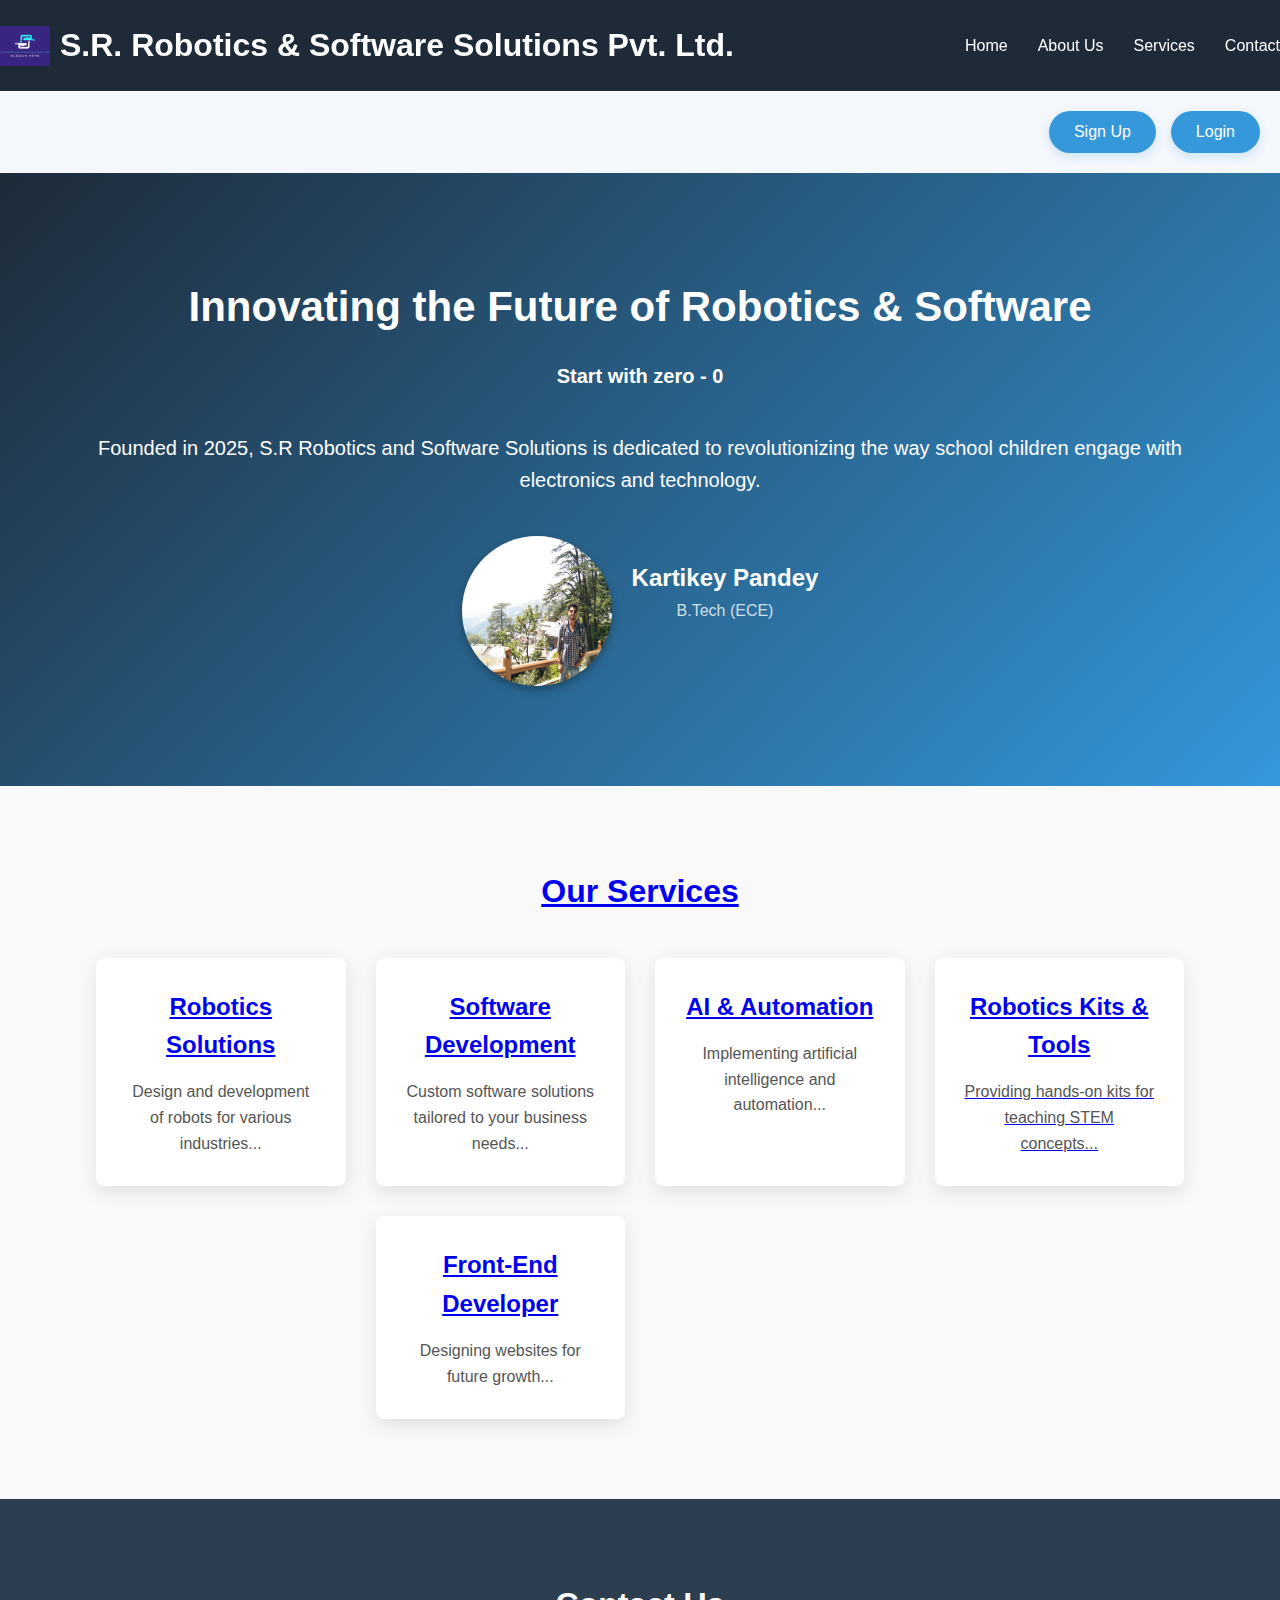
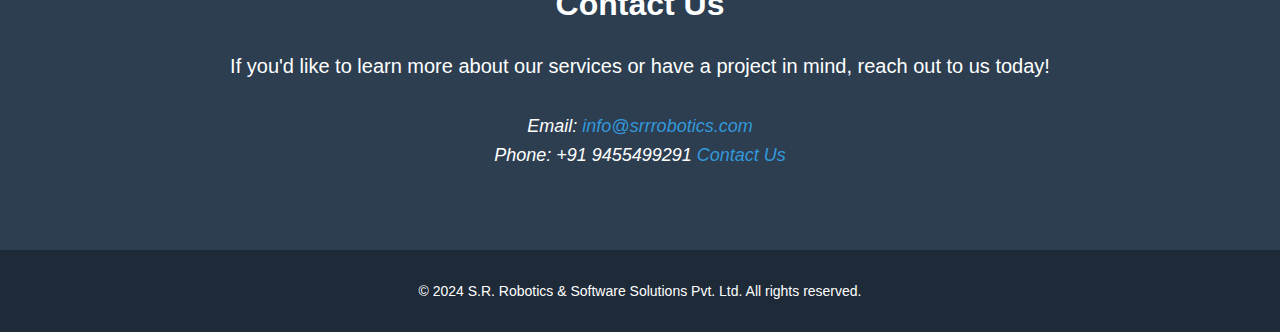
<file: index.html>
<!DOCTYPE html>
<html lang="en">
<head>
    <meta charset="UTF-8">
    <meta name="viewport" content="width=device-width, initial-scale=1.0">
    <meta http-equiv="X-UA-Compatible" content="ie=edge">
    <title>S.R. Robotics and Software Solutions Pvt. Ltd.</title>
    <link rel="stylesheet" href="style.css">
    <link rel="stylesheet" href="https://cdnjs.cloudflare.com/ajax/libs/font-awesome/5.15.4/css/all.min.css">
</head>
<body>
    <!-- Navigation Bar -->
    <header>
        <div class="navbar">
            <div class="logo-container">
                <img src="logo.png" alt="S.R. Robotics Logo" class="logo">
                <h1>S.R. Robotics & Software Solutions Pvt. Ltd.</h1>
            </div>
            <nav>
                <ul class="nav-list">
                    <li><a href="#home" class="nav-link">Home</a></li>
                    <li><a href="#about" class="nav-link">About Us</a></li>
                    <li><a href="#services" class="nav-link">Services</a></li>
                    <li><a href="#contact"  class="nav-link">Contact</a></li>
                </ul>
            </nav>
        </div>
    </header>

    <!-- Signup and Login Buttons -->
    <div class="auth-buttons">
        <a href="signup page.html" target="_blank">
            <button id="signup-btn" class="auth-btn">Sign Up</button>
        </a>
        <a href="login.html" target="_blank">
            <button id="login-btn" class="auth-btn">Login</button>
        </a>
    </div>

    <!-- Home Section -->
    <section id="home" class="home">
        <div class="container">
            <h2>Innovating the Future of Robotics & Software</h2>
            <p><strong>Start with zero - 0</strong></p>
            <p>Founded in 2025, S.R Robotics and Software Solutions is dedicated to revolutionizing the way school children engage with electronics and technology.</p>
            <div class="founder-info">
                <img src="IMG_20220408_132603.jpg" alt="Founder" class="founder-img" width="150">
                <div>
                    <h3>Kartikey Pandey</h3>
                    <p>B.Tech (ECE)</p>
                </div>
            </div>
        </div>
    </section>

    <!-- Services Section -->
    <section id="services" class="services">
        <div class="container">
            <h2><a href="Our Services.html" target="_blank">Our Services</a></h2>
            <div class="service-grid">
                <div class="service">
                    <h3><a href="Our Services.html" target="_blank">Robotics Solutions</a></h3>
                    <p>Design and development of robots for various industries...</p>
                </div>
                <div class="service">
                    <h3><a href="Our Services.html" target="_blank">Software Development</a></h3>
                    <p>Custom software solutions tailored to your business needs...</p>
                </div>
                <div class="service">
                    <h3><a href="Our Services.html" target="_blank">AI & Automation</a></h3>
                    <p>Implementing artificial intelligence and automation...</p>
                </div>
                <div class="service">
                    <h3><a href="Our Services.html" target="_blank">Robotics Kits & Tools</h3>
                    <p>Providing hands-on kits for teaching STEM concepts...</p>
                </div>
                <div class="service">
                    <h3><a href="Our Services.html" target="_blank">Front-End Developer</a></h3>
                    <p>Designing websites for future growth...</p>
                </div>
            </div>
        </div>
    </section>

    <!-- Contact Section -->
    <section id="contact" class="contact">
        <div class="container">
            <h2>Contact Us</h2>
            <p>If you'd like to learn more about our services or have a project in mind, reach out to us today!</p>
            <address>
                Email: <a href="mailto:info@srrrobotics.com">info@srrrobotics.com</a><br>
                Phone: +91 9455499291
                <a href="contact.html">Contact Us</a>
            </address>
        </div>
    </section>

    <!-- Footer Section -->
    <footer>
        <div class="container">
            <p>&copy; 2024 S.R. Robotics & Software Solutions Pvt. Ltd. All rights reserved.</p>
        </div>
    </footer>

    <!-- JavaScript -->
    <script>
        // Smooth Scrolling for Navigation Links
        document.querySelectorAll('.nav-link').forEach(anchor => {
            anchor.addEventListener('click', function (e) {
                e.preventDefault();
                document.querySelector(this.getAttribute('href')).scrollIntoView({
                    behavior: 'smooth'
                });
            });
        });

        // Change active state on navbar based on current section
        window.addEventListener('scroll', () => {
            const sections = document.querySelectorAll('section');
            const navLinks = document.querySelectorAll('.nav-link');
            let currentSection = '';
            sections.forEach(section => {
                const sectionTop = section.offsetTop;
                if (pageYOffset >= sectionTop - 60) {
                    currentSection = section.getAttribute('id');
                }
            });
            navLinks.forEach(link => {
                link.classList.remove('active');
                if (link.getAttribute('href').includes(currentSection)) {
                    link.classList.add('active');
                }
            });
        });

        // Optional: Highlight active navbar link when the user is on a section
        const navLinks = document.querySelectorAll('.nav-link');
        navLinks.forEach(link => {
            link.addEventListener('click', () => {
                navLinks.forEach(nav => nav.classList.remove('active'));
                link.classList.add('active');
            });
        });
    </script>
</body>
</html>
</file>
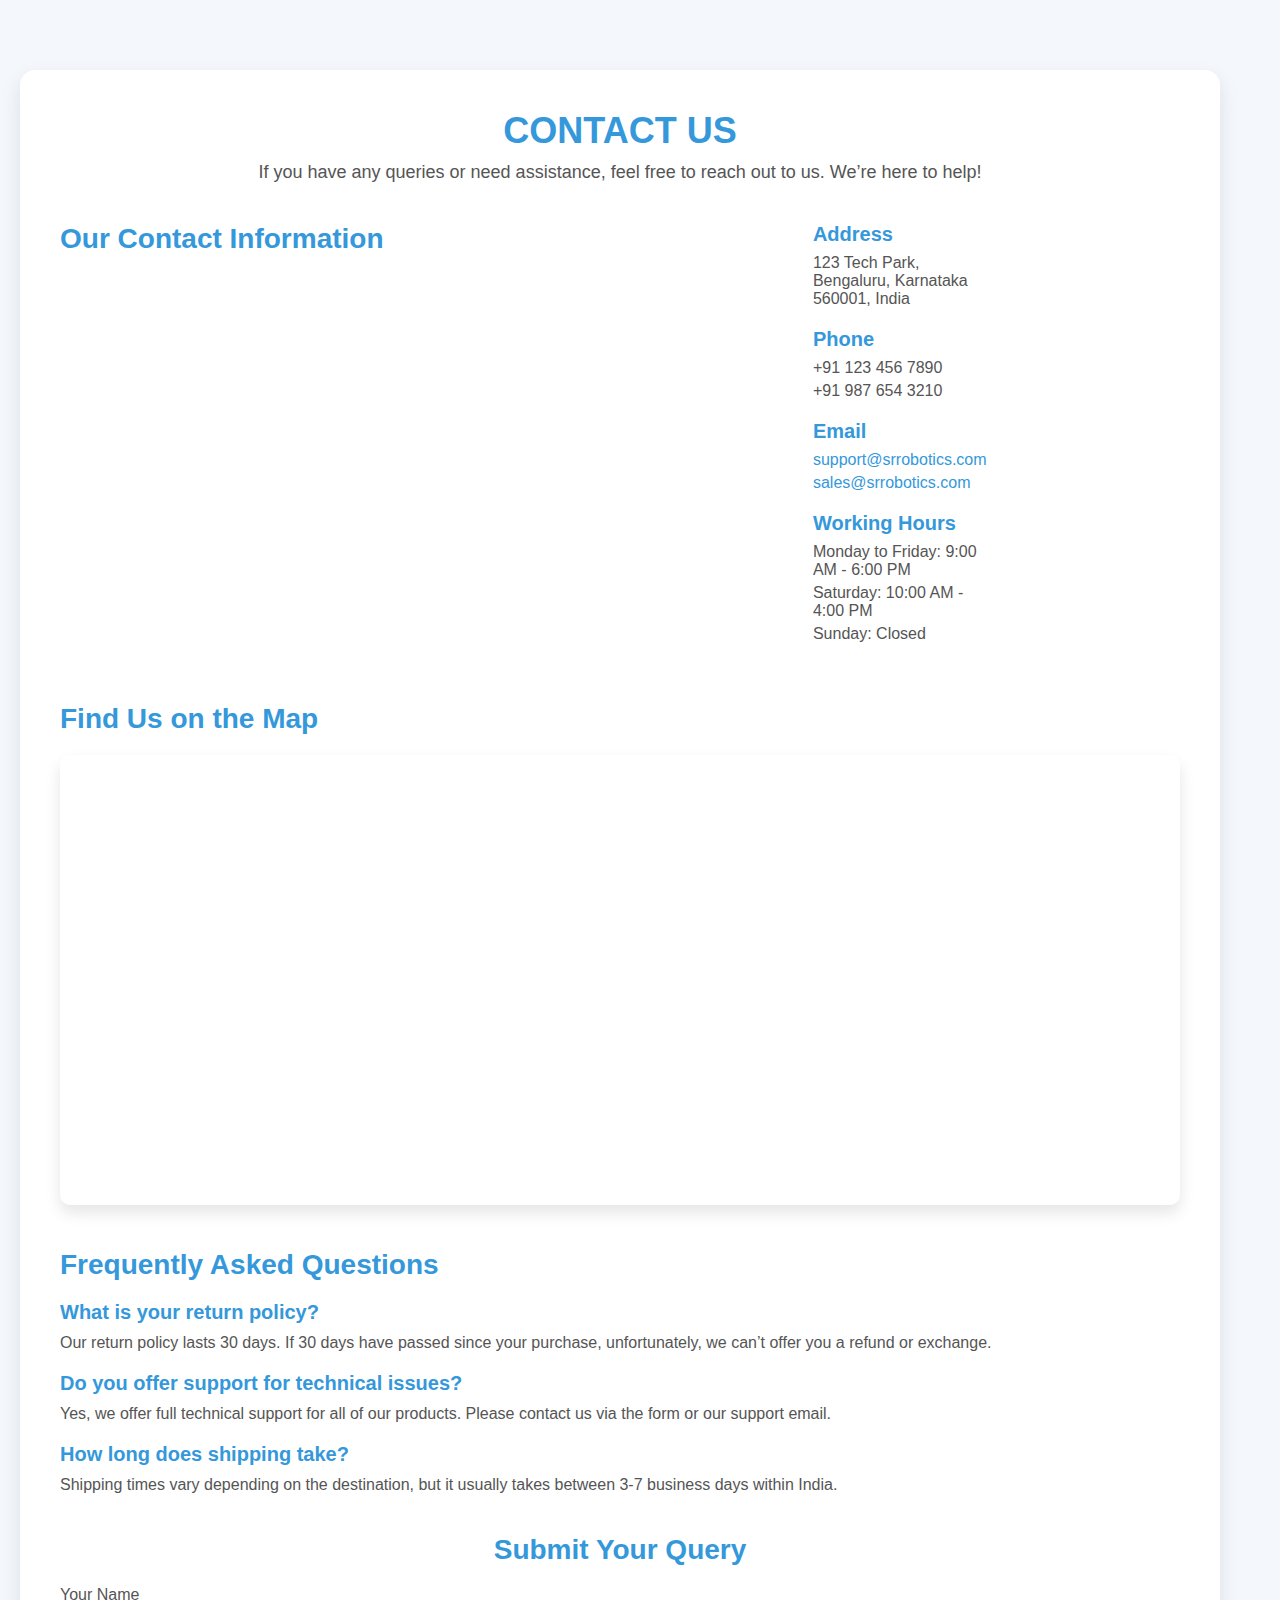
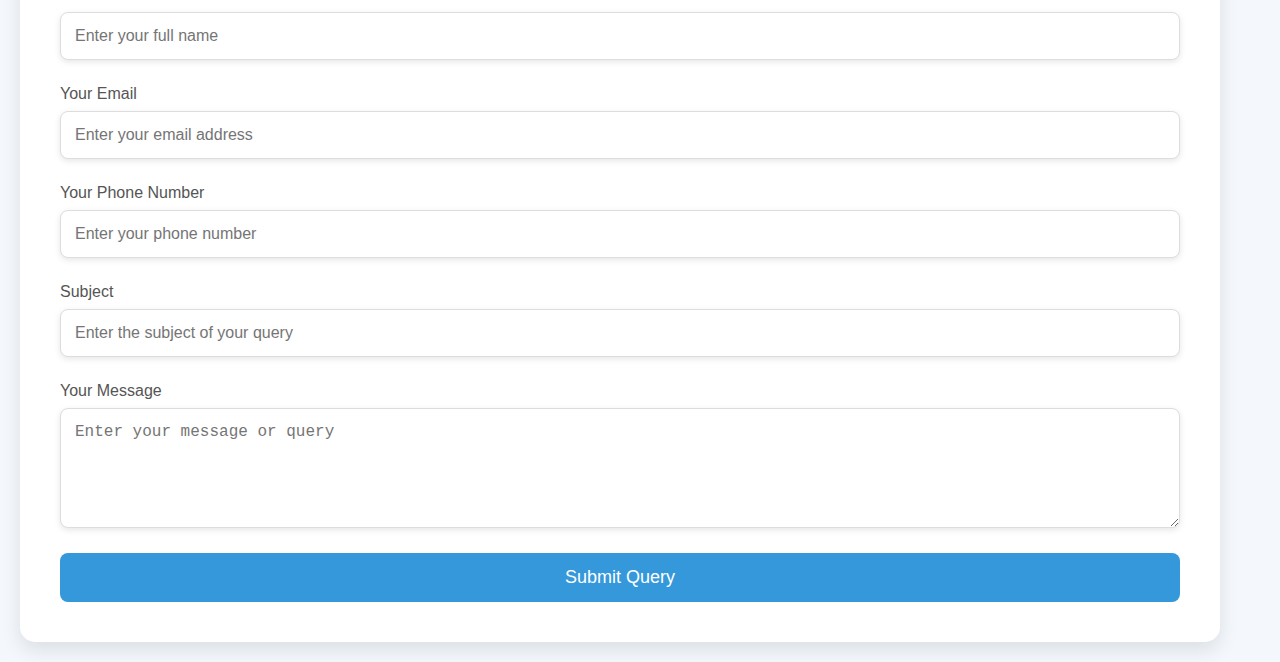
<file: contact.html>
<!DOCTYPE html>
<html lang="en">
<head>
    <meta charset="UTF-8">
    <meta name="viewport" content="width=device-width, initial-scale=1.0">
    <title>Contact Us</title>
    <link rel="stylesheet" href="contact.css">
</head>
<body>
    <div class="contact-container">
        <!-- Header Section -->
        <header>
            <h1>Contact Us</h1>
            <p>If you have any queries or need assistance, feel free to reach out to us. We’re here to help!</p>
        </header>

        <!-- Company Contact Info Section -->
        <section class="company-contact-info">
            <h2>Our Contact Information</h2>
            
            <div class="info">
                <div class="info-item">
                    <h3>Address</h3>
                    <p>123 Tech Park, Bengaluru, Karnataka 560001, India</p>
                </div>
                <div class="info-item">
                    <h3>Phone</h3>
                    <p>+91 123 456 7890</p>
                    <p>+91 987 654 3210</p>
                </div>
                <div class="info-item">
                    <h3>Email</h3>
                    <p><a href="mailto:support@srrobotics.com">support@srrobotics.com</a></p>
                    <p><a href="mailto:sales@srrobotics.com">sales@srrobotics.com</a></p>
                </div>
                <div class="info-item">
                    <h3>Working Hours</h3>
                    <p>Monday to Friday: 9:00 AM - 6:00 PM</p>
                    <p>Saturday: 10:00 AM - 4:00 PM</p>
                    <p>Sunday: Closed</p>
                </div>
            </div>
        </section>

        <!-- Google Map Section -->
        <section class="map-section">
            <h2>Find Us on the Map</h2>
            <div class="map-container">
                <!-- Embed Google Map here -->
                <iframe src="https://www.google.com/maps/embed?pb=!1m18!1m12!1m3!1d31253.8343794537!2d77.5946!3d12.9716!2m3!1f0!2f0!3f0!3m2!1i1024!2i768!4f13.1!3m3!1m2!1s0x3bae1591b0cd6ffb%3A0xa42b724f07087d8b!2sTech%20Park%20Bengaluru!5e0!3m2!1sen!2sin!4v1617811202069!5m2!1sen!2sin" width="600" height="450" style="border:0;" allowfullscreen="" loading="lazy"></iframe>
            </div>
        </section>

        <!-- FAQ Section -->
        <section class="faq-section">
            <h2>Frequently Asked Questions</h2>
            <div class="faq-item">
                <h3>What is your return policy?</h3>
                <p>Our return policy lasts 30 days. If 30 days have passed since your purchase, unfortunately, we can’t offer you a refund or exchange.</p>
            </div>
            <div class="faq-item">
                <h3>Do you offer support for technical issues?</h3>
                <p>Yes, we offer full technical support for all of our products. Please contact us via the form or our support email.</p>
            </div>
            <div class="faq-item">
                <h3>How long does shipping take?</h3>
                <p>Shipping times vary depending on the destination, but it usually takes between 3-7 business days within India.</p>
            </div>
        </section>

        <!-- Query Form Section -->
        <section class="query-form">
            <h2>Submit Your Query</h2>
            <form id="contact-form" class="query-form-content">
                <div class="form-group">
                    <label for="name">Your Name</label>
                    <input type="text" id="name" name="name" placeholder="Enter your full name" required>
                </div>
                <div class="form-group">
                    <label for="email">Your Email</label>
                    <input type="email" id="email" name="email" placeholder="Enter your email address" required>
                </div>
                <div class="form-group">
                    <label for="phone">Your Phone Number</label>
                    <input type="text" id="phone" name="phone" placeholder="Enter your phone number" required>
                </div>
                <div class="form-group">
                    <label for="subject">Subject</label>
                    <input type="text" id="subject" name="subject" placeholder="Enter the subject of your query" required>
                </div>
                <div class="form-group">
                    <label for="message">Your Message</label>
                    <textarea id="message" name="message" placeholder="Enter your message or query" rows="4" required></textarea>
                </div>
                <button type="submit" class="query-btn">Submit Query</button>
            </form>
            <div id="form-message"></div>
        </section>
    </div>

    <script>
        // Handle form submission
        document.getElementById('contact-form').addEventListener('submit', function(event) {
            event.preventDefault(); // Prevent default form submission

            // Get form values
            const name = document.getElementById('name').value.trim();
            const email = document.getElementById('email').value.trim();
            const phone = document.getElementById('phone').value.trim();
            const subject = document.getElementById('subject').value.trim();
            const message = document.getElementById('message').value.trim();

            // Simple validation for empty fields
            if (!name || !email || !phone || !subject || !message) {
                displayMessage("Please fill in all fields.", "error");
                return;
            }

            // Check for valid email format
            const emailPattern = /^[a-zA-Z0-9._-]+@[a-zA-Z0-9.-]+\.[a-zA-Z]{2,6}$/;
            if (!emailPattern.test(email)) {
                displayMessage("Please enter a valid email address.", "error");
                return;
            }

            // Check for valid phone number (simple validation, allowing only digits)
            const phonePattern = /^\d{10}$/;
            if (!phonePattern.test(phone)) {
                displayMessage("Please enter a valid 10-digit phone number.", "error");
                return;
            }

            // If everything is valid, show success message and reset form
            displayMessage("Thank you for your query! We will get back to you soon.", "success");

            // Reset the form fields after successful submission
            document.getElementById('contact-form').reset();
        });

        // Display message function
        function displayMessage(message, type) {
            const messageDiv = document.getElementById('form-message');
            messageDiv.textContent = message;
            messageDiv.style.color = (type === "success") ? "green" : "red";
        }
    </script>
</body>
</html>
</file>
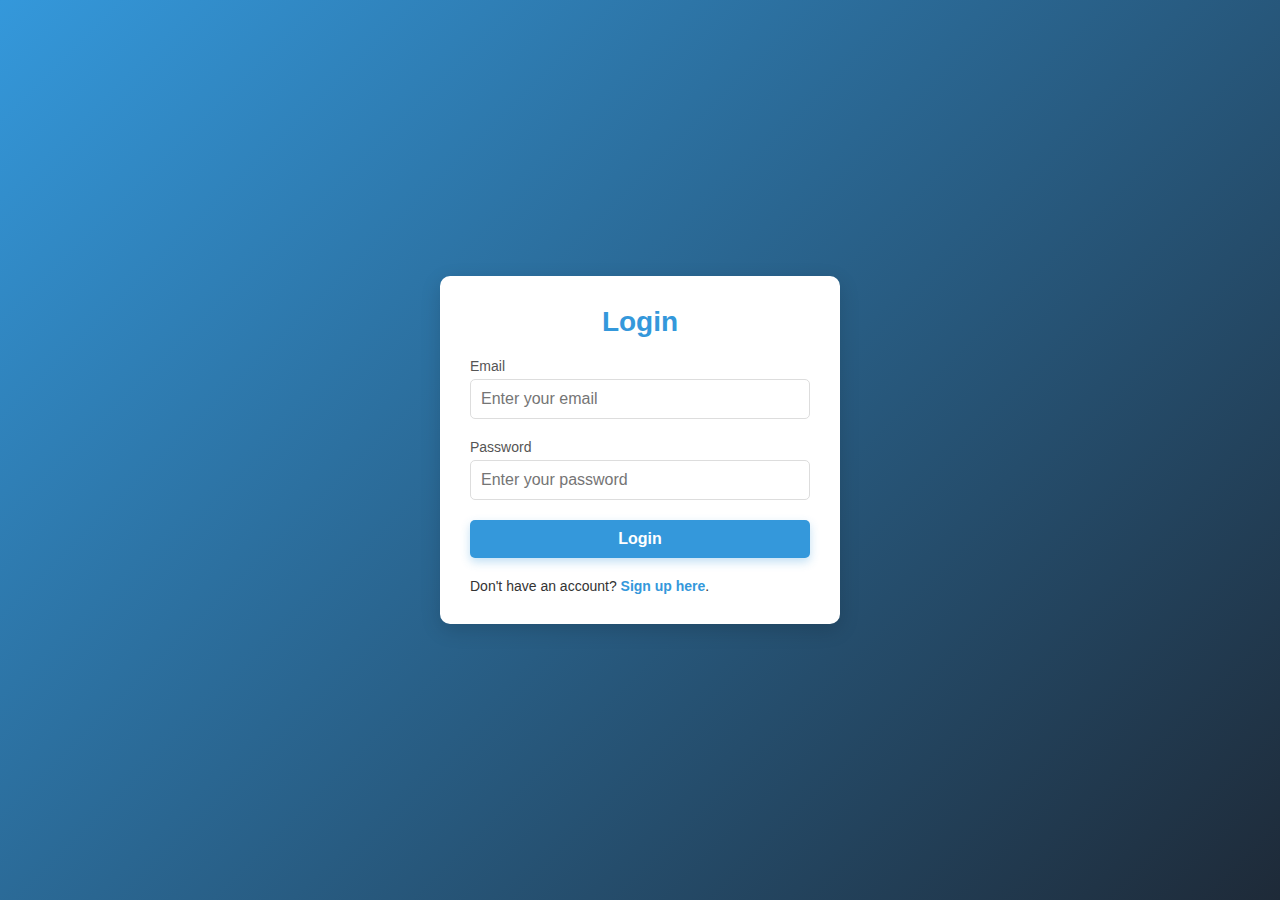
<file: login.html>
<!DOCTYPE html>
<html lang="en">
<head>
    <meta charset="UTF-8">
    <meta name="viewport" content="width=device-width, initial-scale=1.0">
    <title>Login</title>
    <link rel="stylesheet" href="signup.css">
</head>
<body>
    <div class="auth-container">
        <div class="auth-card">
            <h2>Login</h2>
            <form action="#" method="POST" class="auth-form">
                <div class="form-group">
                    <label for="email">Email</label>
                    <input type="email" id="email" name="email" placeholder="Enter your email" required>
                </div>
                <div class="form-group">
                    <label for="password">Password</label>
                    <input type="password" id="password" name="password" placeholder="Enter your password" required>
                </div>
                <button type="submit" class="auth-btn">Login</button>
                <p class="auth-text">
                    Don't have an account? <a href="signup page.html">Sign up here</a>.
                </p>
            </form>
        </div>
    </div>

    <!-- JavaScript -->
    <script>
        // Wait for the DOM to load before executing the script
        document.addEventListener('DOMContentLoaded', function() {
            // Get the login form element
            const loginForm = document.querySelector('.auth-form');
            
            // Add event listener to the form for the submit action
            loginForm.addEventListener('submit', function(event) {
                // Prevent the default form submission behavior (e.g., page refresh)
                event.preventDefault();

                // Get the email and password input values
                const email = document.getElementById('email').value;
                const password = document.getElementById('password').value;

                // Validate the form inputs
                if (email === '' || password === '') {
                    alert('Please fill in both the email and password fields.');
                    return;  // Stop the form submission if fields are empty
                }

                // If validation passes, show a success message (You can add actual login logic here)
                alert('Login successful!');
                
                // Optionally, you can submit the form here or redirect
                // loginForm.submit(); // If you want to submit the form
            });
        });
    </script>
</body>
</html>
</file>
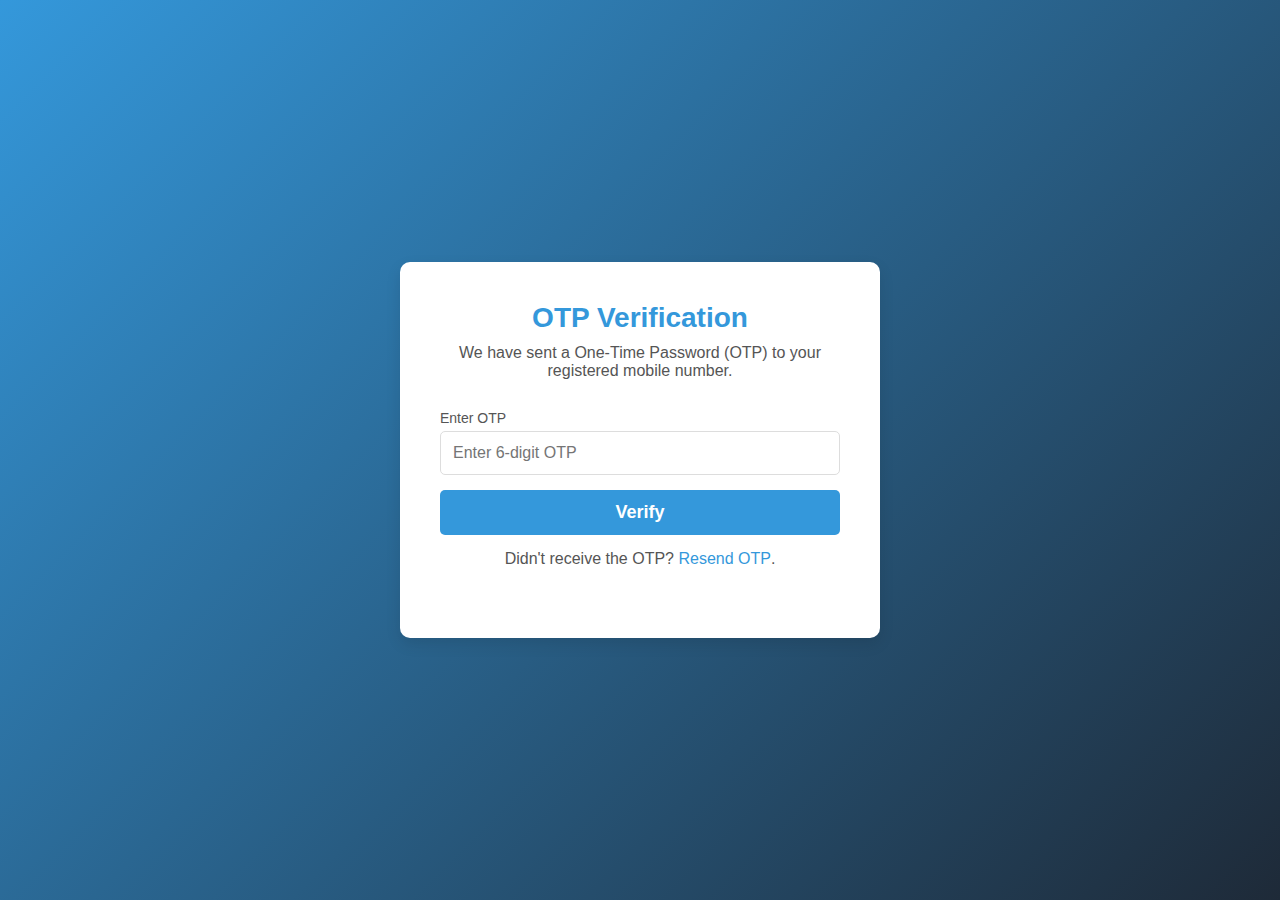
<file: otp page.html>
<!DOCTYPE html>
<html lang="en">
<head>
    <meta charset="UTF-8">
    <meta name="viewport" content="width=device-width, initial-scale=1.0">
    <title>OTP Verification</title>
    <link rel="stylesheet" href="payment.css">
</head>
<body>
    <div class="auth-container">
        <div class="auth-card">
            <h2>OTP Verification</h2>
            <p class="auth-text">We have sent a One-Time Password (OTP) to your registered mobile number.</p>
            <form action="#" method="POST" class="auth-form">
                <div class="form-group">
                    <label for="otp">Enter OTP</label>
                    <input type="password" id="otp" name="otp" placeholder="Enter 6-digit OTP" required>
                </div>
                <button type="submit" class="auth-btn">Verify</button>
                <p class="auth-text">
                    Didn't receive the OTP? <a href="#">Resend OTP</a>.
                </p>
            </form>
        </div>
    </div>

    <!-- JavaScript -->
    <script>
        // Wait for the DOM to load before executing the script
        document.addEventListener('DOMContentLoaded', function() {
            // Get the OTP form element
            const otpForm = document.querySelector('.auth-form');
            
            // Add event listener to the form for the submit action
            otpForm.addEventListener('submit', function(event) {
                // Prevent the default form submission behavior (e.g., page refresh)
                event.preventDefault();

                // Get the OTP value
                const otp = document.getElementById('otp').value;

                // Validate OTP
                if (otp === '') {
                    alert('Please enter the OTP.');
                    return;  // Stop form submission if OTP is empty
                }

                // Check if the OTP is a 6-digit number
                if (!/^\d{6}$/.test(otp)) {
                    alert('Please enter a valid 6-digit OTP.');
                    return;  // Stop form submission if OTP is not 6 digits
                }

                // If OTP is valid, show success message
                alert('OTP verified successfully!');
                
                // Optionally, you can submit the form here or redirect to another page
                // otpForm.submit(); // Uncomment this line if you want to submit the form
            });

            // Add event listener for Resend OTP
            const resendOTPLink = document.querySelector('a[href="#"]');
            resendOTPLink.addEventListener('click', function(event) {
                event.preventDefault();
                alert('A new OTP has been sent to your registered mobile number.');
            });
        });
    </script>
</body>
</html>
</file>
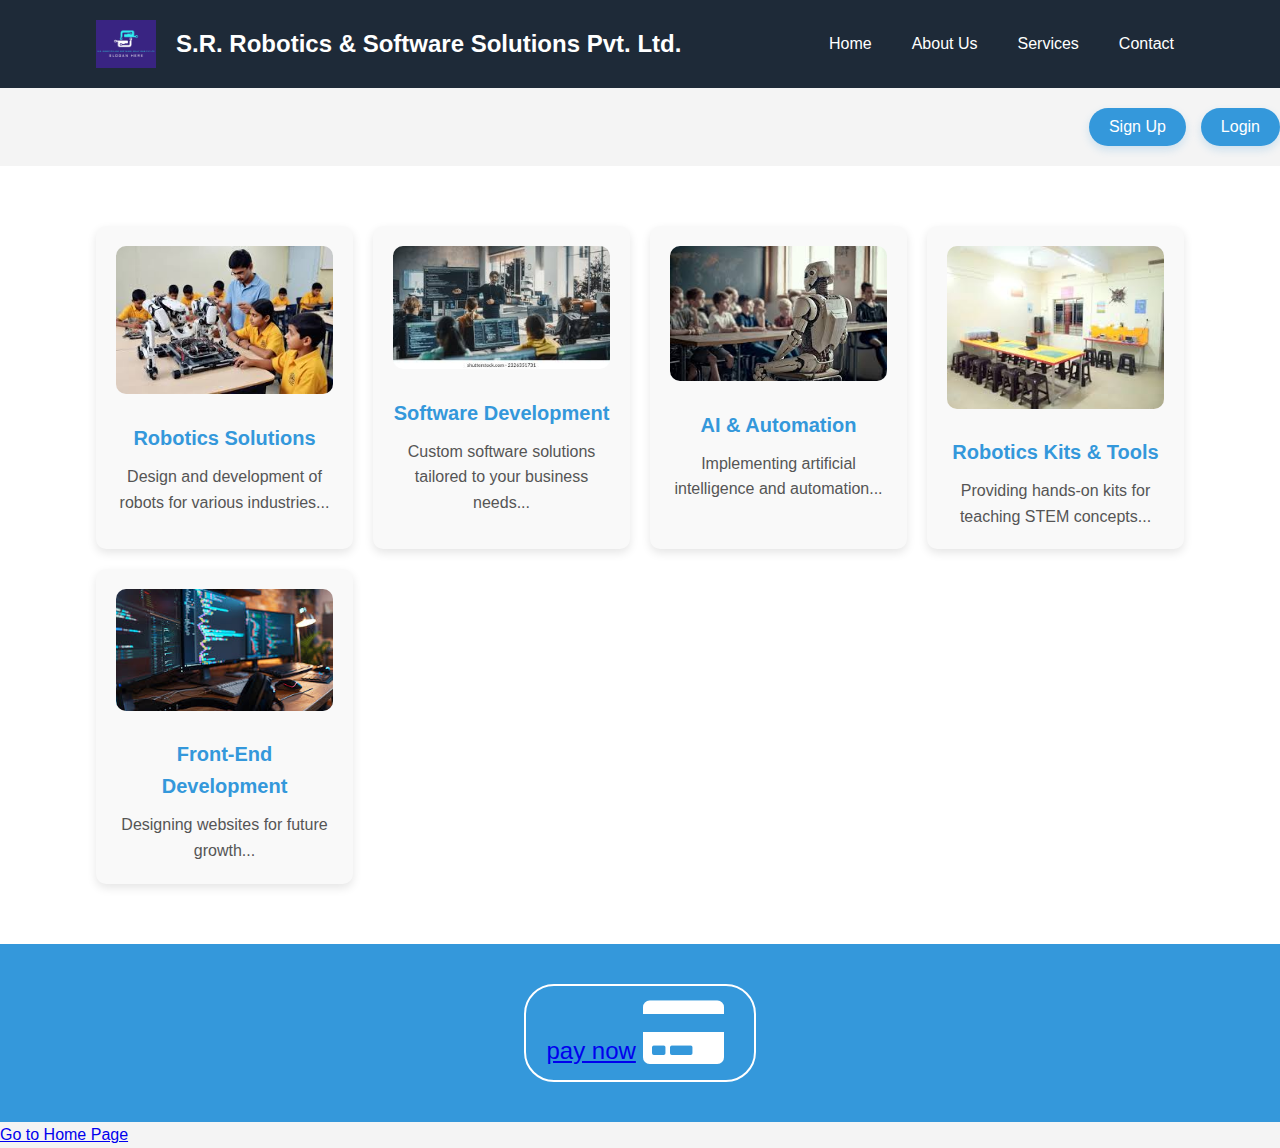
<file: Our Services.html>
<!DOCTYPE html>
<html lang="en">
<head>
    <meta charset="UTF-8">
    <meta name="viewport" content="width=device-width, initial-scale=1.0">
    <title>Our Services</title>
    <link rel="stylesheet" href="our services style.css">
    <link rel="stylesheet" href="https://cdnjs.cloudflare.com/ajax/libs/font-awesome/5.15.4/css/all.min.css">
</head>
<body>

    <!-- Header Section -->
    <header>
        <div class="container">
            <img src="logo.png" alt="S.R. Robotics Logo" class="logo">
            <h1>S.R. Robotics & Software Solutions Pvt. Ltd.</h1>
            <nav>
                <ul class="nav-list">
                    <li><a href="#home">Home</a></li>
                    <li><a href="#about">About Us</a></li>
                    <li><a href="#services">Services</a></li>
                    <li><a target="_blank" href="contact.html">Contact</a></li>
                </ul>
            </nav>
        </div>
    </header>

    <div class="auth-buttons">
        <a href="signup page.html" target="_blank">
            <button id="signup-btn" class="auth-btn">Sign Up</button>
        </a>
        <a href="login.html" target="_blank">
            <button id="login-btn" class="auth-btn">Login</button>
        </a>
    </div>

    <!-- Services Section -->
    <section id="services" class="services">
        <div class="container">
            <div class="service-grid">
                <div class="service">
                    <img src="robimg.png" alt="Robotics Solutions">
                    <h3>Robotics Solutions</h3>
                    <p>Design and development of robots for various industries...</p>
                </div>
                <div class="service">
                    <img src="soft.png" alt="Software Development">
                    <h3>Software Development</h3>
                    <p>Custom software solutions tailored to your business needs...</p>
                </div>
                <div class="service">
                    <img src="aiimg.png" alt="AI & Automation">
                    <h3>AI & Automation</h3>
                    <p>Implementing artificial intelligence and automation...</p>
                </div>
                <div class="service">
                    <img src="roboimg2.png" alt="Robotics Kits & Tools">
                    <h3>Robotics Kits & Tools</h3>
                    <p>Providing hands-on kits for teaching STEM concepts...</p>
                </div>
                <div class="service">
                    <img src="fornt.png" alt="Front-End Development">
                    <h3>Front-End Development</h3>
                    <p>Designing websites for future growth...</p>
                </div>
            </div>
        </div>
    </section>

    <!-- Payment Section -->
    <section class="payment-section">
        <div class="payment-icon">
            <a href="payment page.html" target="_blank">pay now</a>
            <i class="fas fa-credit-card fa-3x"></i>
        </div>
    </section>

    <a href="S.R_Robotics_Pvt.Ltd.html">Go to Home Page</a>

    <!-- JavaScript -->
    <script>
        // Smooth Scrolling for Navigation Links
        document.querySelectorAll('.nav-list a').forEach(anchor => {
            anchor.addEventListener('click', function(e) {
                e.preventDefault();
                document.querySelector(this.getAttribute('href')).scrollIntoView({
                    behavior: 'smooth'
                });
            });
        });

        // Hover effect on Service Cards
        const services = document.querySelectorAll('.service');

        services.forEach(service => {
            service.addEventListener('mouseover', function() {
                this.style.transform = 'scale(1.05)';
                this.style.transition = '0.3s ease';
            });
            service.addEventListener('mouseout', function() {
                this.style.transform = 'scale(1)';
            });
        });

        // Simple popup for Pay Now button
        const payButton = document.querySelector('.payment-icon a');

        payButton.addEventListener('click', function(event) {
            event.preventDefault(); // Prevent the link from navigating
            alert("You will be redirected to the payment page.");
            window.location.href = this.getAttribute('href'); // Redirect after alert
        });
    </script>
</body>
</html>
</file>
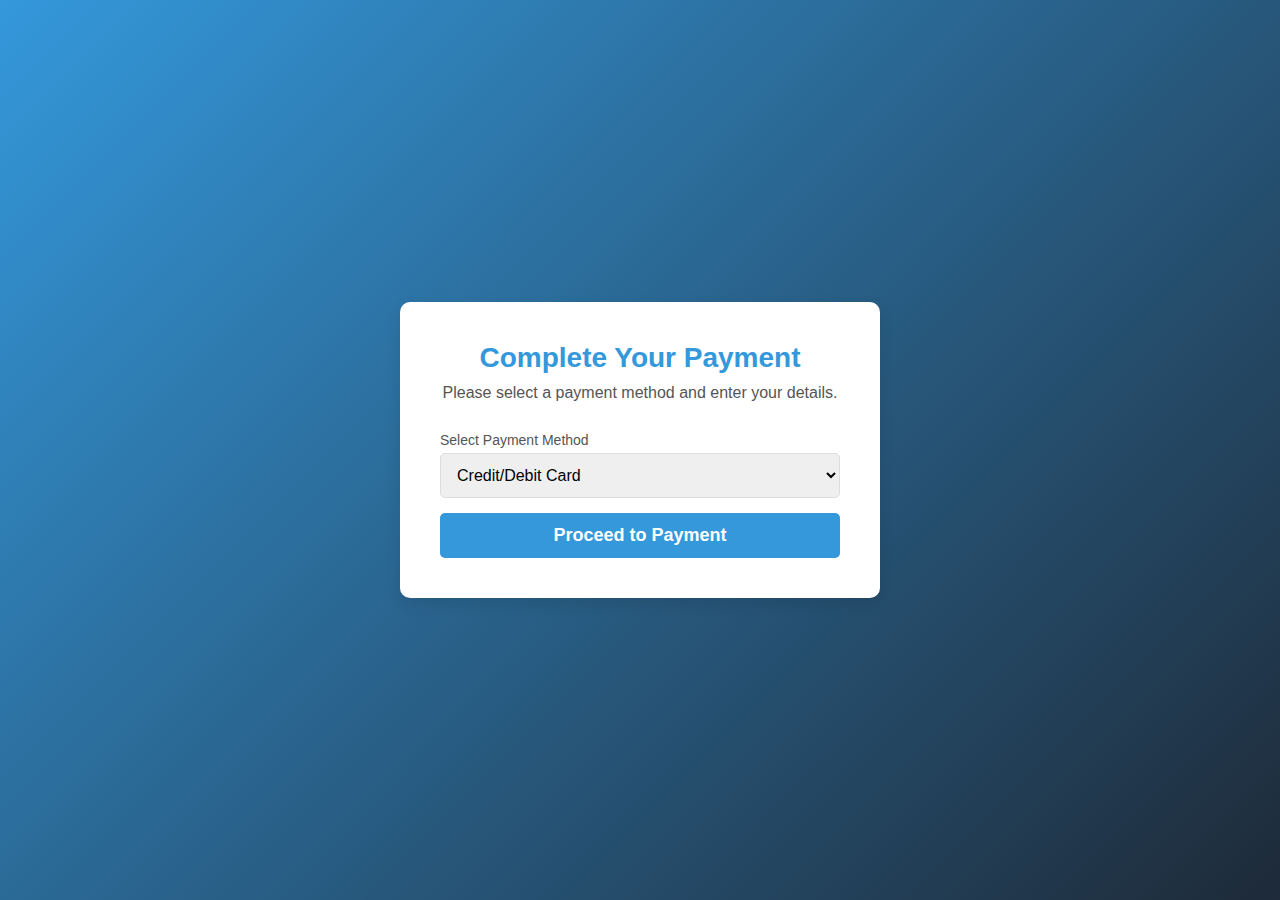
<file: payment page.html>
<!DOCTYPE html>
<html lang="en">
<head>
    <meta charset="UTF-8">
    <meta name="viewport" content="width=device-width, initial-scale=1.0">
    <title>Payment Form</title>
    <link rel="stylesheet" href="payment.css">
</head>
<body>
    <div class="payment-container">
        <header>
            <h1>Complete Your Payment</h1>
            <p>Please select a payment method and enter your details.</p>
        </header>

        <!-- Payment Form -->
        <form action="/process-payment" method="POST" id="payment-form">
            <div class="payment-method">
                <label for="payment-method">Select Payment Method</label>
                <select name="payment-method" id="payment-method" required>
                    <option value="card">Credit/Debit Card</option>
                    <option value="upi">UPI</option>
                </select>
            </div>

            <!-- Credit/Debit Card Payment Form -->
            <div class="card-payment">
                <label for="card-number">Card Number</label>
                <input type="text" id="card-number" name="card-number" placeholder="Enter your card number" required>

                <label for="expiry-date">Expiry Date (MM/YY)</label>
                <input type="text" id="expiry-date" name="expiry-date" placeholder="MM/YY" required>

                <label for="cvv">CVV</label>
                <input type="password" id="cvv" name="cvv" placeholder="Enter CVV" required>
            </div>

            <!-- UPI Payment Form -->
            <div class="upi-payment" style="display:none;">
                <label for="upi-id">UPI ID</label>
                <input type="text" id="upi-id" name="upi-id" placeholder="Enter your UPI ID" required>
            </div>

            <button type="submit" class="payment-btn"><a href="otp page.html">Proceed to Payment</a></button>
        </form>
    </div>

    <script>
        // Show/hide the payment form based on selected payment method
        document.getElementById('payment-method').addEventListener('change', function() {
            const paymentMethod = this.value;
            if (paymentMethod === 'card') {
                document.querySelector('.card-payment').style.display = 'block';
                document.querySelector('.upi-payment').style.display = 'none';
            } else {
                document.querySelector('.card-payment').style.display = 'none';
                document.querySelector('.upi-payment').style.display = 'block';
            }
        });
    </script>
</body>
</html>
</file>
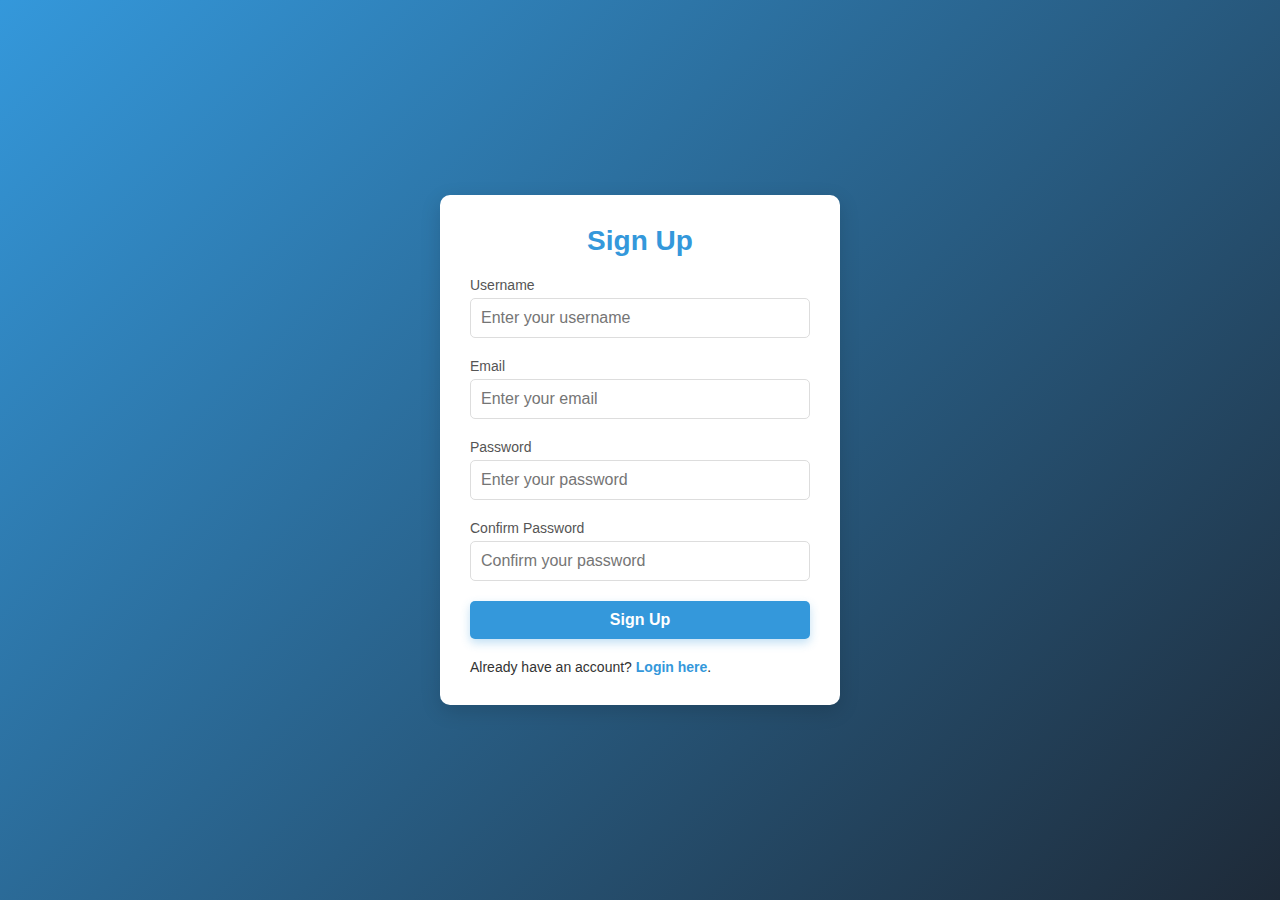
<file: signup page.html>
<!DOCTYPE html>
<html lang="en">
<head>
    <meta charset="UTF-8">
    <meta name="viewport" content="width=device-width, initial-scale=1.0">
    <title>Sign Up</title>
    <link rel="stylesheet" href="signup.css">
</head>
<body>
    <div class="auth-container">
        <div class="auth-card">
            <h2>Sign Up</h2>
            <form action="#" method="POST" class="auth-form">
                <div class="form-group">
                    <label for="username">Username</label>
                    <input type="text" id="username" name="username" placeholder="Enter your username" required>
                </div>
                <div class="form-group">
                    <label for="email">Email</label>
                    <input type="email" id="email" name="email" placeholder="Enter your email" required>
                </div>
                <div class="form-group">
                    <label for="password">Password</label>
                    <input type="password" id="password" name="password" placeholder="Enter your password" required>
                </div>
                <div class="form-group">
                    <label for="confirm-password">Confirm Password</label>
                    <input type="password" id="confirm-password" name="confirm-password" placeholder="Confirm your password" required>
                </div>
                <button type="submit" class="auth-btn">Sign Up</button>
                <p class="auth-text">
                    Already have an account? <a href="login.html">Login here</a>.
                </p>
            </form>
        </div>
    </div>

    <!-- JavaScript -->
    <script>
        // Wait for the DOM to load before executing the script
        document.addEventListener('DOMContentLoaded', function() {
            // Get the signup form element
            const signupForm = document.querySelector('.auth-form');
            
            // Add event listener to the form for the submit action
            signupForm.addEventListener('submit', function(event) {
                // Prevent the default form submission behavior (e.g., page refresh)
                event.preventDefault();

                // Get the input values
                const username = document.getElementById('username').value;
                const email = document.getElementById('email').value;
                const password = document.getElementById('password').value;
                const confirmPassword = document.getElementById('confirm-password').value;

                // Validate form fields
                if (username === '' || email === '' || password === '' || confirmPassword === '') {
                    alert('Please fill in all the fields.');
                    return;  // Stop form submission if any field is empty
                }

                // Check if passwords match
                if (password !== confirmPassword) {
                    alert('Passwords do not match. Please re-enter your password.');
                    return;  // Stop form submission if passwords don't match
                }

                // Optionally, check password strength (e.g., minimum length)
                if (password.length < 6) {
                    alert('Password should be at least 6 characters long.');
                    return;
                }

                // If validation passes, show a success message (You can add actual signup logic here)
                alert('Sign Up successful!');

                // Optionally, you can submit the form here or redirect to another page
                // signupForm.submit(); // If you want to submit the form
            });
        });
    </script>
</body>
</html>
</file>
<file: style.css>
/* General Reset */
* {
    margin: 0;
    padding: 0;
    box-sizing: border-box;
}

/* Body and General Styles */
body {
    font-family: 'Roboto', sans-serif;
    background-color: #f4f7fc;
    color: #333;
    line-height: 1.6;
    font-size: 16px;
    transition: all 0.3s ease;
}

/* Container */
.container {
    width: 85%;
    margin: 0 auto;
}

/* Header */
header {
    background-color: #1E2A38;
    color: #fff;
    padding: 20px 0;
    position: sticky;
    top: 0;
    z-index: 1000;
}

.navbar {
    display: flex;
    justify-content: space-between;
    align-items: center;
}

.navbar .logo-container {
    display: flex;
    align-items: center;
}

.navbar .logo {
    width: 50px;
    margin-right: 10px;
}

.nav-list {
    display: flex;
    list-style: none;
}

.nav-list li {
    margin-left: 30px;
}

.nav-list li a {
    color: #fff;
    font-weight: 500;
    text-decoration: none;
    padding: 10px 0;
    transition: color 0.3s ease, transform 0.3s ease;
}

.nav-list li a:hover {
    color: #3498db;
    transform: translateY(-5px);
}

/* Auth Buttons */
.auth-buttons {
    display: flex;
    justify-content: flex-end;
    margin: 20px;
}

.auth-btn {
    background-color: #3498db;
    color: #fff;
    padding: 12px 25px;
    border: none;
    border-radius: 30px;
    font-size: 16px;
    cursor: pointer;
    margin-left: 15px;
    transition: all 0.3s ease;
    box-shadow: 0 4px 10px rgba(52, 152, 219, 0.2);
}

.auth-btn:hover {
    background-color: #2980b9;
    box-shadow: 0 6px 12px rgba(52, 152, 219, 0.4);
}

/* Home Section */
.home {
    background: linear-gradient(135deg, #1E2A38, #3498db);
    color: white;
    text-align: center;
    padding: 100px 0;
}

.home h2 {
    font-size: 42px;
    font-weight: 700;
    margin-bottom: 20px;
    animation: fadeInUp 1.5s ease-out;
}

.home p {
    font-size: 20px;
    margin-bottom: 40px;
}

.home .founder-info {
    display: flex;
    justify-content: center;
    align-items: center;
    margin-top: 40px;
    animation: fadeInUp 2s ease-out;
}

.home .founder-img {
    border-radius: 50%;
    margin-right: 20px;
    box-shadow: 0 4px 8px rgba(0, 0, 0, 0.3);
    width: 150px;
    height: 150px;
}

.home .founder-info div h3 {
    font-size: 24px;
    font-weight: 600;
    color: #fff;
}

.home .founder-info div p {
    font-size: 16px;
    font-weight: 400;
    color: rgba(255, 255, 255, 0.8);
}

/* Services Section */
.services {
    padding: 80px 0;
    background-color: #f9f9f9;
    text-align: center;
}

.services h2 {
    font-size: 32px;
    font-weight: 600;
    margin-bottom: 40px;
    color: #333;
}

.service-grid {
    display: grid;
    grid-template-columns: repeat(4, 1fr);
    gap: 30px;
}

.service {
    background-color: #fff;
    padding: 30px;
    border-radius: 8px;
    box-shadow: 0 6px 20px rgba(0, 0, 0, 0.1);
    transition: all 0.3s ease;
}

.service h3 {
    font-size: 24px;
    font-weight: 600;
    color: #3498db;
    margin-bottom: 15px;
}

.service p {
    color: #555;
}

.service:hover {
    transform: translateY(-10px);
    box-shadow: 0 8px 25px rgba(0, 0, 0, 0.2);
}

/* Contact Section */
.contact {
    padding: 80px 0;
    background-color: #2C3E50;
    color: white;
    text-align: center;
}

.contact h2 {
    font-size: 32px;
    font-weight: 600;
    margin-bottom: 20px;
}

.contact p {
    font-size: 20px;
    margin-bottom: 30px;
}

.contact address {
    font-size: 18px;
    font-weight: 400;
}

.contact address a {
    color: #3498db;
    text-decoration: none;
    transition: color 0.3s ease;
}

.contact address a:hover {
    color: #fff;
}

/* Footer */
footer {
    background-color: #1E2A38;
    color: #fff;
    text-align: center;
    padding: 30px 0;
}

footer p {
    font-size: 14px;
    font-weight: 400;
}

/* Animations */
@keyframes fadeInUp {
    0% {
        opacity: 0;
        transform: translateY(20px);
    }
    100% {
        opacity: 1;
        transform: translateY(0);
    }
}

/* Media Queries */
@media (max-width: 1024px) {
    .service-grid {
        grid-template-columns: repeat(3, 1fr);
    }
}

@media (max-width: 768px) {
    .service-grid {
        grid-template-columns: 1fr 1fr;
    }

    .auth-buttons {
        flex-direction: column;
        align-items: center;
    }

    .navbar .nav-list {
        display: block;
        margin-top: 20px;
        text-align: center;
    }

    .navbar .nav-list li {
        margin: 10px 0;
    }

    .home h2 {
        font-size: 36px;
    }
}

@media (max-width: 480px) {
    .service-grid {
        grid-template-columns: 1fr;
    }

    .home .founder-info {
        flex-direction: column;
        margin-top: 20px;
    }

    .auth-btn {
        width: 100%;
        margin-left: 0;
        margin-bottom: 10px;
    }
}
</file>
<file: contact.css>
/* General Reset */
* {
    margin: 0;
    padding: 0;
    box-sizing: border-box;
}

body {
    font-family: 'Arial', sans-serif;
    background: #f4f7fc;
    color: #333;
    display: flex;
    justify-content: center;
    align-items: flex-start;
    flex-direction: column;
    min-height: 100vh;
    padding: 20px;
}

/* Contact Container */
.contact-container {
    width: 100%;
    max-width: 1200px;
    background: #fff;
    padding: 40px;
    border-radius: 15px;
    box-shadow: 0 8px 20px rgba(0, 0, 0, 0.1);
    margin-top: 50px;
}

/* Header Section */
header {
    text-align: center;
    margin-bottom: 40px;
}

header h1 {
    font-size: 36px;
    color: #3498db;
    margin-bottom: 10px;
    font-weight: 700;
    text-transform: uppercase;
}

header p {
    font-size: 18px;
    color: #555;
}

/* Company Contact Information Section */
.company-contact-info {
    display: flex;
    flex-wrap: wrap;
    justify-content: space-between;
    margin-bottom: 40px;
}

.company-contact-info .info-item {
    width: 48%;
    margin-bottom: 20px;
}

.company-contact-info h2 {
    font-size: 28px;
    color: #3498db;
    margin-bottom: 10px;
    font-weight: 600;
}

.company-contact-info h3 {
    font-size: 20px;
    color: #3498db;
    margin-bottom: 8px;
}

.company-contact-info p {
    font-size: 16px;
    color: #555;
    margin-bottom: 5px;
}

.company-contact-info a {
    color: #3498db;
    text-decoration: none;
    font-weight: 500;
}

.company-contact-info a:hover {
    text-decoration: underline;
}

/* Google Map Section */
.map-section {
    margin-bottom: 40px;
}

.map-section h2 {
    font-size: 28px;
    color: #3498db;
    margin-bottom: 20px;
}

.map-container iframe {
    width: 100%;
    height: 450px;
    border: 0;
    border-radius: 10px;
    box-shadow: 0 8px 15px rgba(0, 0, 0, 0.1);
}

/* FAQ Section */
.faq-section {
    margin-bottom: 40px;
}

.faq-section h2 {
    font-size: 28px;
    color: #3498db;
    margin-bottom: 20px;
}

.faq-item {
    margin-bottom: 20px;
}

.faq-item h3 {
    font-size: 20px;
    color: #3498db;
    margin-bottom: 10px;
}

.faq-item p {
    font-size: 16px;
    color: #555;
}

/* Query Form Section */
.query-form {
    margin-top: 40px;
}

.query-form h2 {
    font-size: 28px;
    color: #3498db;
    margin-bottom: 20px;
    text-align: center;
}

.query-form .form-group {
    display: flex;
    flex-direction: column;
    margin-bottom: 25px;
}

.query-form label {
    font-size: 16px;
    font-weight: 500;
    color: #555;
    margin-bottom: 8px;
}

.query-form input,
.query-form textarea {
    width: 100%;
    padding: 14px;
    font-size: 16px;
    border: 1px solid #ddd;
    border-radius: 8px;
    outline: none;
    box-shadow: 0 2px 6px rgba(0, 0, 0, 0.1);
    transition: border-color 0.3s ease, box-shadow 0.3s ease;
}

.query-form input:focus,
.query-form textarea:focus {
    border-color: #3498db;
    box-shadow: 0 2px 6px rgba(52, 152, 219, 0.5);
}

.query-form textarea {
    resize: vertical;
    min-height: 120px;
}

/* Submit Button */
.query-btn {
    width: 100%;
    background-color: #3498db;
    color: #fff;
    padding: 14px;
    font-size: 18px;
    border: none;
    border-radius: 8px;
    cursor: pointer;
    transition: background-color 0.3s ease;
}

.query-btn:hover {
    background-color: #2980b9;
}

/* Media Queries for Responsiveness */
@media (max-width: 768px) {
    .company-contact-info {
        flex-direction: column;
    }

    .company-contact-info .info-item {
        width: 100%;
    }

    .map-container iframe {
        height: 300px;
    }
}

@media (max-width: 480px) {
    header h1 {
        font-size: 28px;
    }

    header p {
        font-size: 16px;
    }

    .query-form h2 {
        font-size: 24px;
    }

    .query-form label {
        font-size: 14px;
    }

    .query-form input,
    .query-form textarea {
        padding: 12px;
        font-size: 14px;
    }

    .query-btn {
        font-size: 16px;
        padding: 12px;
    }
}
</file>
<file: signup.css>
/* General Reset */
* {
    margin: 0;
    padding: 0;
    box-sizing: border-box;
}

body {
    font-family: 'Poppins', sans-serif;
    background-color: #f4f4f4;
    color: #333;
    display: flex;
    justify-content: center;
    align-items: center;
    height: 100vh;
}

/* Auth Container */
.auth-container {
    display: flex;
    justify-content: center;
    align-items: center;
    min-height: 100vh;
    background: linear-gradient(135deg, #3498db, #1E2A38);
    padding: 20px;
    width: 100%;
}

/* Auth Card */
.auth-card {
    background: #fff;
    border-radius: 10px;
    box-shadow: 0 6px 20px rgba(0, 0, 0, 0.15);
    padding: 30px;
    max-width: 400px;
    width: 100%;
    text-align: center;
}

.auth-card h2 {
    font-size: 28px;
    color: #3498db;
    margin-bottom: 20px;
    font-weight: 700;
}

/* Form Styles */
.auth-form {
    text-align: left;
}

.form-group {
    margin-bottom: 20px;
}

.form-group label {
    display: block;
    font-size: 14px;
    margin-bottom: 5px;
    color: #555;
}

.form-group input {
    width: 100%;
    padding: 10px;
    font-size: 16px;
    border: 1px solid #ddd;
    border-radius: 5px;
    transition: all 0.3s ease;
}

.form-group input:focus {
    border-color: #3498db;
    outline: none;
    box-shadow: 0 0 5px rgba(52, 152, 219, 0.5);
}

/* Auth Button */
.auth-btn {
    width: 100%;
    padding: 10px 20px;
    background: #3498db;
    color: #fff;
    border: none;
    border-radius: 5px;
    font-size: 16px;
    cursor: pointer;
    transition: all 0.3s ease;
    font-weight: 600;
    box-shadow: 0 4px 10px rgba(52, 152, 219, 0.3);
}

.auth-btn:hover {
    background: #2980b9;
    box-shadow: 0 6px 15px rgba(52, 152, 219, 0.5);
}

/* Auth Text */
.auth-text {
    margin-top: 20px;
    font-size: 14px;
}

.auth-text a {
    color: #3498db;
    text-decoration: none;
    font-weight: 600;
}

.auth-text a:hover {
    text-decoration: underline;
}
</file>
<file: payment.css>
/* General Reset */
* {
    margin: 0;
    padding: 0;
    box-sizing: border-box;
}

body {
    font-family: 'Poppins', sans-serif;
    background: linear-gradient(135deg, #3498db, #1E2A38);
    color: #333;
    display: flex;
    justify-content: center;
    align-items: center;
    height: 100vh;
    padding: 20px;
}

/* Container for both pages */
.payment-container, .auth-container {
    width: 100%;
    max-width: 480px;
    background: #fff;
    padding: 40px;
    border-radius: 10px;
    box-shadow: 0 6px 15px rgba(0, 0, 0, 0.1);
}

/* Headers */
header h1, .auth-card h2 {
    font-size: 28px;
    color: #3498db;
    margin-bottom: 10px;
    font-weight: 700;
    text-align: center;
}

header p, .auth-text {
    font-size: 16px;
    color: #555;
    text-align: center;
    margin-bottom: 30px;
}

/* Form Section */
.payment-container form, .auth-card form {
    display: flex;
    flex-direction: column;
    gap: 15px;
}

.payment-method, .form-group {
    display: flex;
    flex-direction: column;
}

.payment-method label, .form-group label {
    font-size: 14px;
    font-weight: 500;
    color: #555;
    margin-bottom: 5px;
}

.payment-method select, .form-group input {
    width: 100%;
    padding: 12px;
    font-size: 16px;
    border: 1px solid #ddd;
    border-radius: 5px;
    outline: none;
    transition: border-color 0.3s ease;
}

.payment-method select:focus, .form-group input:focus {
    border-color: #3498db;
}

/* Button Styles */
.payment-btn, .auth-btn {
    width: 100%;
    padding: 12px;
    font-size: 18px;
    background: #3498db;
    color: white;
    border: none;
    border-radius: 5px;
    cursor: pointer;
    font-weight: 600;
    text-align: center;
    transition: background 0.3s ease, box-shadow 0.3s ease;
}

.payment-btn:hover, .auth-btn:hover {
    background: #2980b9;
    box-shadow: 0 4px 15px rgba(52, 152, 219, 0.5);
}

.payment-btn a, .auth-btn a {
    color: inherit;
    text-decoration: none;
}

/* Additional Text for OTP Page */
.auth-text a {
    color: #3498db;
    font-weight: 500;
    text-decoration: none;
}

.auth-text a:hover {
    text-decoration: underline;
}

/* Responsive Styles */
@media (max-width: 768px) {
    body {
        padding: 10px;
    }

    .payment-container, .auth-container {
        padding: 20px;
        max-width: 100%;
    }

    header h1, .auth-card h2 {
        font-size: 24px;
    }

    .payment-btn, .auth-btn {
        font-size: 16px;
    }
}

/* Specific Styles for Showing Payment Forms */
.card-payment, .upi-payment {
    display: none;
}

.card-payment label, .upi-payment label {
    font-size: 14px;
    font-weight: 500;
    color: #555;
    margin-bottom: 5px;
}

.card-payment input, .upi-payment input {
    width: 100%;
    padding: 12px;
    font-size: 16px;
    border: 1px solid #ddd;
    border-radius: 5px;
    transition: border-color 0.3s ease;
}

.card-payment input:focus, .upi-payment input:focus {
    border-color: #3498db;
}
</file>
<file: our services style.css>
/* General Reset */
* {
    margin: 0;
    padding: 0;
    box-sizing: border-box;
}

/* Body and General Styles */
body {
    font-family: 'Poppins', sans-serif;
    background-color: #f4f4f4;
    color: #333;
    line-height: 1.6;
    font-size: 16px;
    transition: all 0.3s ease;
}

/* Container */
.container {
    width: 85%;
    margin: 0 auto;
}

/* Header */
header {
    background: #1E2A38;
    color: #fff;
    padding: 20px 0;
    position: sticky;
    top: 0;
    z-index: 1000;
}

header .container {
    display: flex;
    align-items: center;
    justify-content: space-between;
}

header .logo {
    width: 60px;
    height: auto;
    margin-right: 20px;
}

header h1 {
    font-size: 24px;
    font-weight: 700;
}

header nav {
    flex-grow: 1;
    text-align: right;
}

.nav-list {
    list-style: none;
    display: inline-flex;
    gap: 20px;
}

.nav-list li a {
    text-decoration: none;
    color: #fff;
    font-weight: 500;
    padding: 5px 10px;
    transition: color 0.3s ease;
}

.nav-list li a:hover {
    color: #3498db;
}

/* Auth Buttons */
.auth-buttons {
    display: flex;
    justify-content: flex-end;
    gap: 15px;
    margin: 20px 0;
}

.auth-btn {
    background-color: #3498db;
    color: #fff;
    padding: 10px 20px;
    border: none;
    border-radius: 25px;
    font-size: 16px;
    cursor: pointer;
    transition: all 0.3s ease;
    box-shadow: 0 4px 8px rgba(52, 152, 219, 0.2);
}

.auth-btn:hover {
    background-color: #2980b9;
    box-shadow: 0 6px 12px rgba(52, 152, 219, 0.4);
}

/* Services Section */
.services {
    background-color: #fff;
    padding: 60px 0;
    text-align: center;
}

.services h2 {
    font-size: 32px;
    font-weight: 600;
    margin-bottom: 40px;
    color: #1E2A38;
}

.service-grid {
    display: grid;
    grid-template-columns: repeat(auto-fit, minmax(250px, 1fr));
    gap: 20px;
}

.service {
    background-color: #f9f9f9;
    padding: 20px;
    border-radius: 10px;
    box-shadow: 0 4px 10px rgba(0, 0, 0, 0.1);
    transition: all 0.3s ease;
}

.service img {
    width: 100%;
    border-radius: 10px;
    margin-bottom: 20px;
    transition: transform 0.3s ease;
}

.service h3 {
    font-size: 20px;
    font-weight: 600;
    margin-bottom: 10px;
    color: #3498db;
}

.service p {
    font-size: 16px;
    color: #555;
}

.service:hover {
    transform: translateY(-10px);
    box-shadow: 0 6px 15px rgba(0, 0, 0, 0.2);
}

.service:hover img {
    transform: scale(1.05);
}

/* Payment Section */
.payment-section {
    background: #3498db;
    color: #fff;
    text-align: center;
    padding: 40px 0;
}

.payment-section .payment-icon {
    display: inline-block;
    font-size: 24px;
    color: #fff;
    text-decoration: none;
    padding: 10px 20px;
    border: 2px solid #fff;
    border-radius: 30px;
    transition: all 0.3s ease;
}

.payment-section .payment-icon:hover {
    background-color: #fff;
    color: #3498db;
}

.payment-section .payment-icon i {
    margin-right: 10px;
}

/* Footer */
footer {
    background: #1E2A38;
    color: #fff;
    text-align: center;
    padding: 20px 0;
    font-size: 14px;
}

/* Responsiveness */
@media (max-width: 768px) {
    .nav-list {
        display: flex;
        flex-wrap: wrap;
        justify-content: center;
        gap: 10px;
    }

    .auth-buttons {
        flex-direction: column;
        align-items: center;
    }

    .auth-btn {
        width: 80%;
    }
}

@media (max-width: 480px) {
    .service {
        text-align: center;
    }
}
</file>
